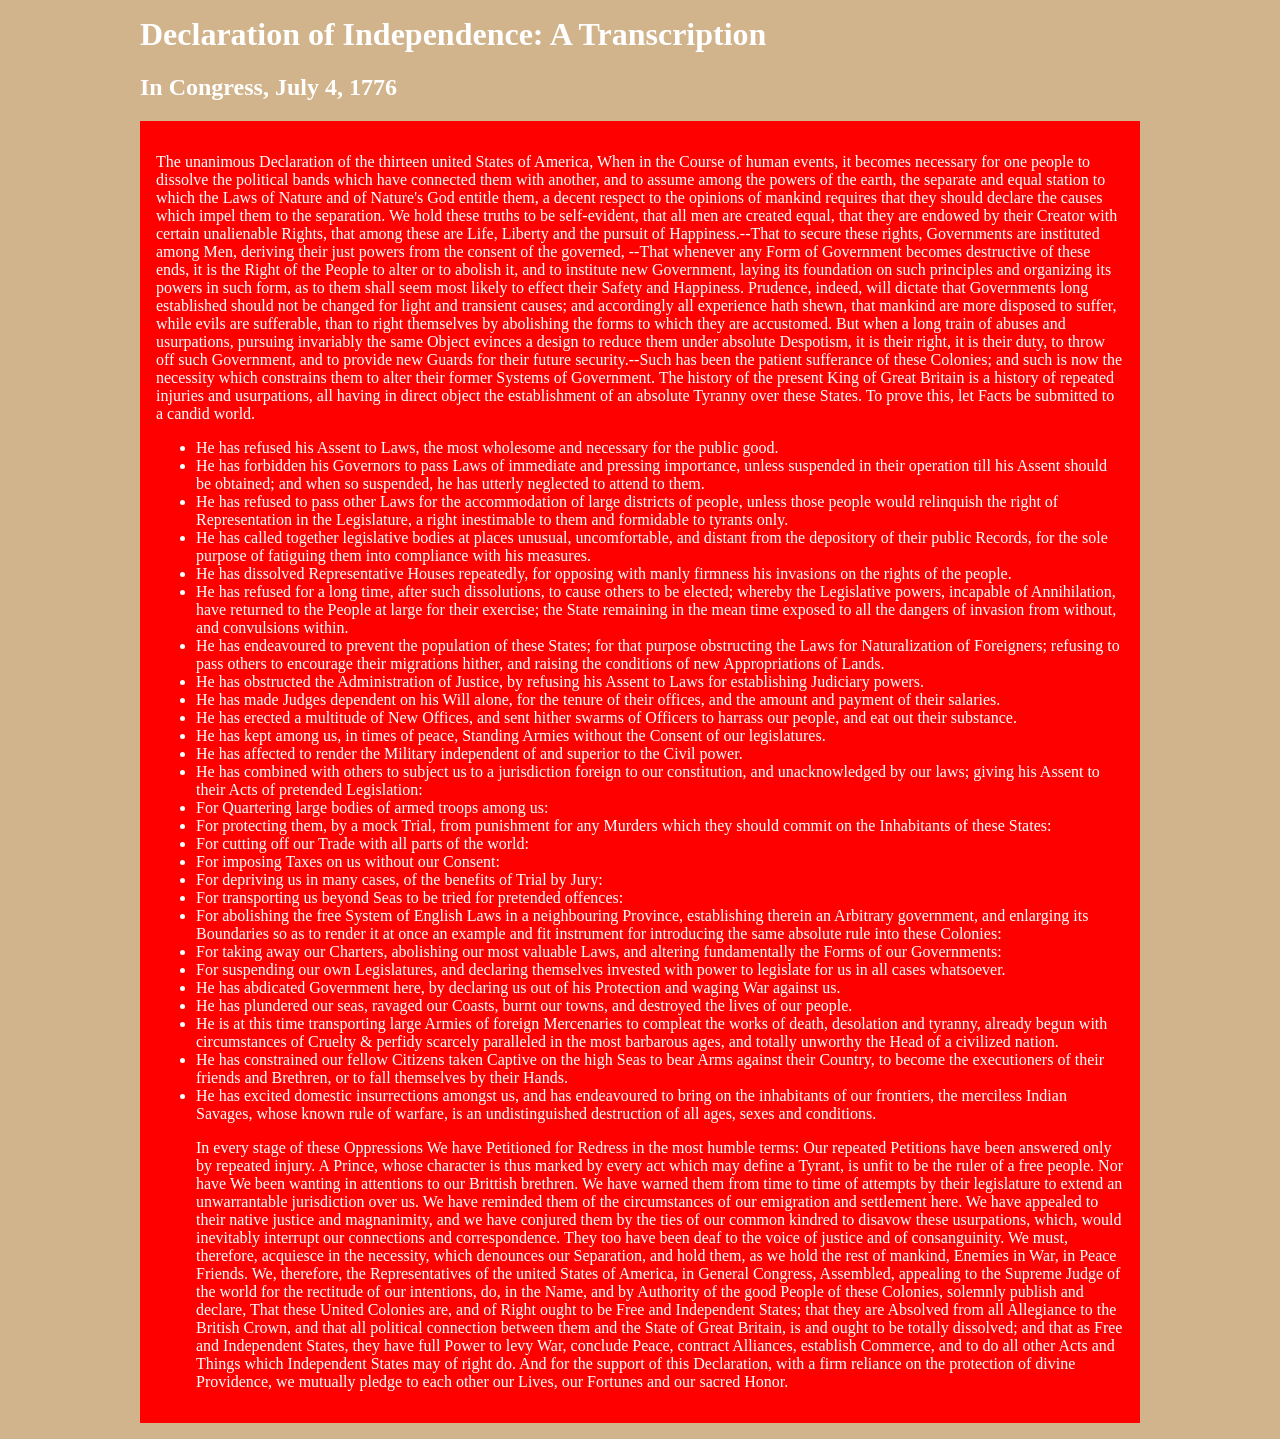
<file: lab03/index.html>
<!doctype htm>
<html lang="en-US">


  <head>
    <meta charset="utf-8" />
	<meta name="viewport" content="width=device-width, initial-scale=1.0">
  
  </head>
  <body style= " background-color: tan; color: white;">
    <div id=”page”, style="width: 1000px; margin: 1rem auto;>

      <header style="background-color: blue; padding: 1rem auto;">
  
      <h1>Declaration of Independence: A Transcription</h1>
      <h2>  In Congress, July 4, 1776</h2>
    </header>
    <main style= "background-color: red; padding: 1rem;">



<p>

The unanimous Declaration of the thirteen united States of America, When in the Course of human events, it becomes necessary for one people to dissolve the political bands which have connected them with another, and to assume among the powers of the earth, the separate and equal station to which the Laws of Nature and of Nature's God entitle them, a decent respect to the opinions of mankind requires that they should declare the causes which impel them to the separation.

We hold these truths to be self-evident, that all men are created equal, that they are endowed by their Creator with certain unalienable Rights, that among these are Life, Liberty and the pursuit of Happiness.--That to secure these rights, Governments are instituted among Men, deriving their just powers from the consent of the governed, --That whenever any Form of Government becomes destructive of these ends, it is the Right of the People to alter or to abolish it, and to institute new Government, laying its foundation on such principles and organizing its powers in such form, as to them shall seem most likely to effect their Safety and Happiness. Prudence, indeed, will dictate that Governments long established should not be changed for light and transient causes; and accordingly all experience hath shewn, that mankind are more disposed to suffer, while evils are sufferable, than to right themselves by abolishing the forms to which they are accustomed. But when a long train of abuses and usurpations, pursuing invariably the same Object evinces a design to reduce them under absolute Despotism, it is their right, it is their duty, to throw off such Government, and to provide new Guards for their future security.--Such has been the patient sufferance of these Colonies; and such is now the necessity which constrains them to alter their former Systems of Government. The history of the present King of Great Britain is a history of repeated injuries and usurpations, all having in direct object the establishment of an absolute Tyranny over these States. To prove this, let Facts be submitted to a candid world.
</p>
<ul>
  
  <li>
    He has refused his Assent to Laws, the most wholesome and necessary for the public good.
  </li>
  
  <li>
He has forbidden his Governors to pass Laws of immediate and pressing importance, unless suspended in their operation till his Assent should be obtained; and when so suspended, he has utterly neglected to attend to them.
  </li>
  <li>
He has refused to pass other Laws for the accommodation of large districts of people, unless those people would relinquish the right of Representation in the Legislature, a right inestimable to them and formidable to tyrants only.
 </li>
    <li>
He has called together legislative bodies at places unusual, uncomfortable, and distant from the depository of their public Records, for the sole purpose of fatiguing them into compliance with his measures.
 </li>
    <li>
He has dissolved Representative Houses repeatedly, for opposing with manly firmness his invasions on the rights of the people.
 </li>
    <li>
He has refused for a long time, after such dissolutions, to cause others to be elected; whereby the Legislative powers, incapable of Annihilation, have returned to the People at large for their exercise; the State remaining in the mean time exposed to all the dangers of invasion from without, and convulsions within.
 </li>
    <li>
He has endeavoured to prevent the population of these States; for that purpose obstructing the Laws for Naturalization of Foreigners; refusing to pass others to encourage their migrations hither, and raising the conditions of new Appropriations of Lands.
 </li>
    <li>
He has obstructed the Administration of Justice, by refusing his Assent to Laws for establishing Judiciary powers.
 </li>
    <li>
He has made Judges dependent on his Will alone, for the tenure of their offices, and the amount and payment of their salaries.
 </li>
    <li>
He has erected a multitude of New Offices, and sent hither swarms of Officers to harrass our people, and eat out their substance.
 </li>
    <li>
He has kept among us, in times of peace, Standing Armies without the Consent of our legislatures.
 </li>
    <li> 
He has affected to render the Military independent of and superior to the Civil power.
 </li>
    <li>  
He has combined with others to subject us to a jurisdiction foreign to our constitution, and unacknowledged by our laws; giving his Assent to their Acts of pretended Legislation:
 </li>
    <li>  
For Quartering large bodies of armed troops among us:
 </li>
    <li>  
For protecting them, by a mock Trial, from punishment for any Murders which they should commit on the Inhabitants of these States:
 </li>
    <li>  
For cutting off our Trade with all parts of the world:
 </li>
    <li>  
For imposing Taxes on us without our Consent:
 </li>
    <li>  
For depriving us in many cases, of the benefits of Trial by Jury:
 </li>
    <li>  
For transporting us beyond Seas to be tried for pretended offences:
 </li>
    <li>  
For abolishing the free System of English Laws in a neighbouring Province, establishing therein an Arbitrary government, and enlarging its Boundaries so as to render it at once an example and fit instrument for introducing the same absolute rule into these Colonies:
 </li>
    <li>  
For taking away our Charters, abolishing our most valuable Laws, and altering fundamentally the Forms of our Governments:
 </li>
    <li>  
For suspending our own Legislatures, and declaring themselves invested with power to legislate for us in all cases whatsoever.
 </li>
    <li>  
He has abdicated Government here, by declaring us out of his Protection and waging War against us.
 </li>
    <li>  
He has plundered our seas, ravaged our Coasts, burnt our towns, and destroyed the lives of our people.
 </li>
    <li>  
He is at this time transporting large Armies of foreign Mercenaries to compleat the works of death, desolation and tyranny, already begun with circumstances of Cruelty & perfidy scarcely paralleled in the most barbarous ages, and totally unworthy the Head of a civilized nation.
 </li>
    <li>  
He has constrained our fellow Citizens taken Captive on the high Seas to bear Arms against their Country, to become the executioners of their friends and Brethren, or to fall themselves by their Hands.
 </li>
    <li>  
He has excited domestic insurrections amongst us, and has endeavoured to bring on the inhabitants of our frontiers, the merciless Indian Savages, whose known rule of warfare, is an undistinguished destruction of all ages, sexes and conditions.
  </li>
  <p>
    In every stage of these Oppressions We have Petitioned for Redress in the most humble terms: Our repeated Petitions have been answered only by repeated injury. A Prince, whose character is thus marked by every act which may define a Tyrant, is unfit to be the ruler of a free people.

Nor have We been wanting in attentions to our Brittish brethren. We have warned them from time to time of attempts by their legislature to extend an unwarrantable jurisdiction over us. We have reminded them of the circumstances of our emigration and settlement here. We have appealed to their native justice and magnanimity, and we have conjured them by the ties of our common kindred to disavow these usurpations, which, would inevitably interrupt our connections and correspondence. They too have been deaf to the voice of justice and of consanguinity. We must, therefore, acquiesce in the necessity, which denounces our Separation, and hold them, as we hold the rest of mankind, Enemies in War, in Peace Friends.

We, therefore, the Representatives of the united States of America, in General Congress, Assembled, appealing to the Supreme Judge of the world for the rectitude of our intentions, do, in the Name, and by Authority of the good People of these Colonies, solemnly publish and declare, That these United Colonies are, and of Right ought to be Free and Independent States; that they are Absolved from all Allegiance to the British Crown, and that all political connection between them and the State of Great Britain, is and ought to be totally dissolved; and that as Free and Independent States, they have full Power to levy War, conclude Peace, contract Alliances, establish Commerce, and to do all other Acts and Things which Independent States may of right do. And for the support of this Declaration, with a firm reliance on the protection of divine Providence, we mutually pledge to each other our Lives, our Fortunes and our sacred Honor.
  </p>
  </main>
  <footer style="color: blue; text-align: center;">
    
  </footer>
  </div>
  </body>
</html>
</file>
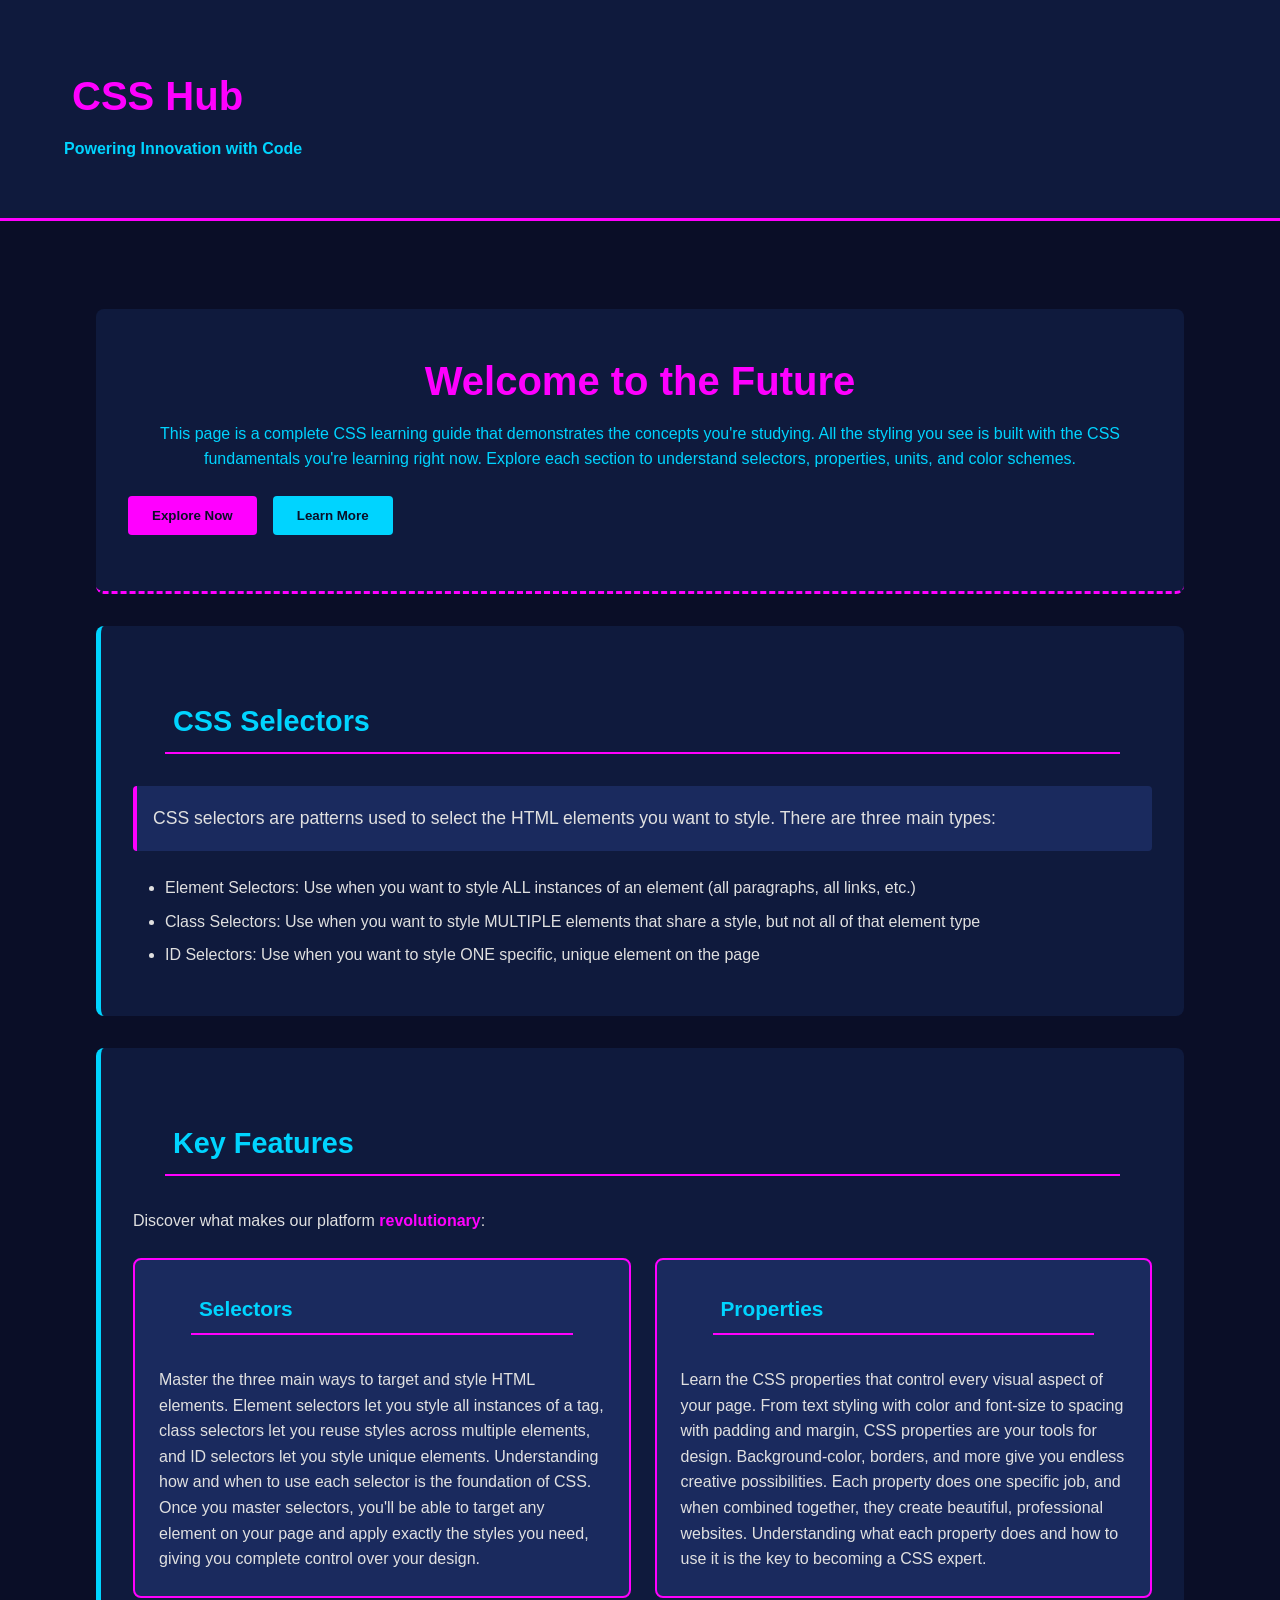
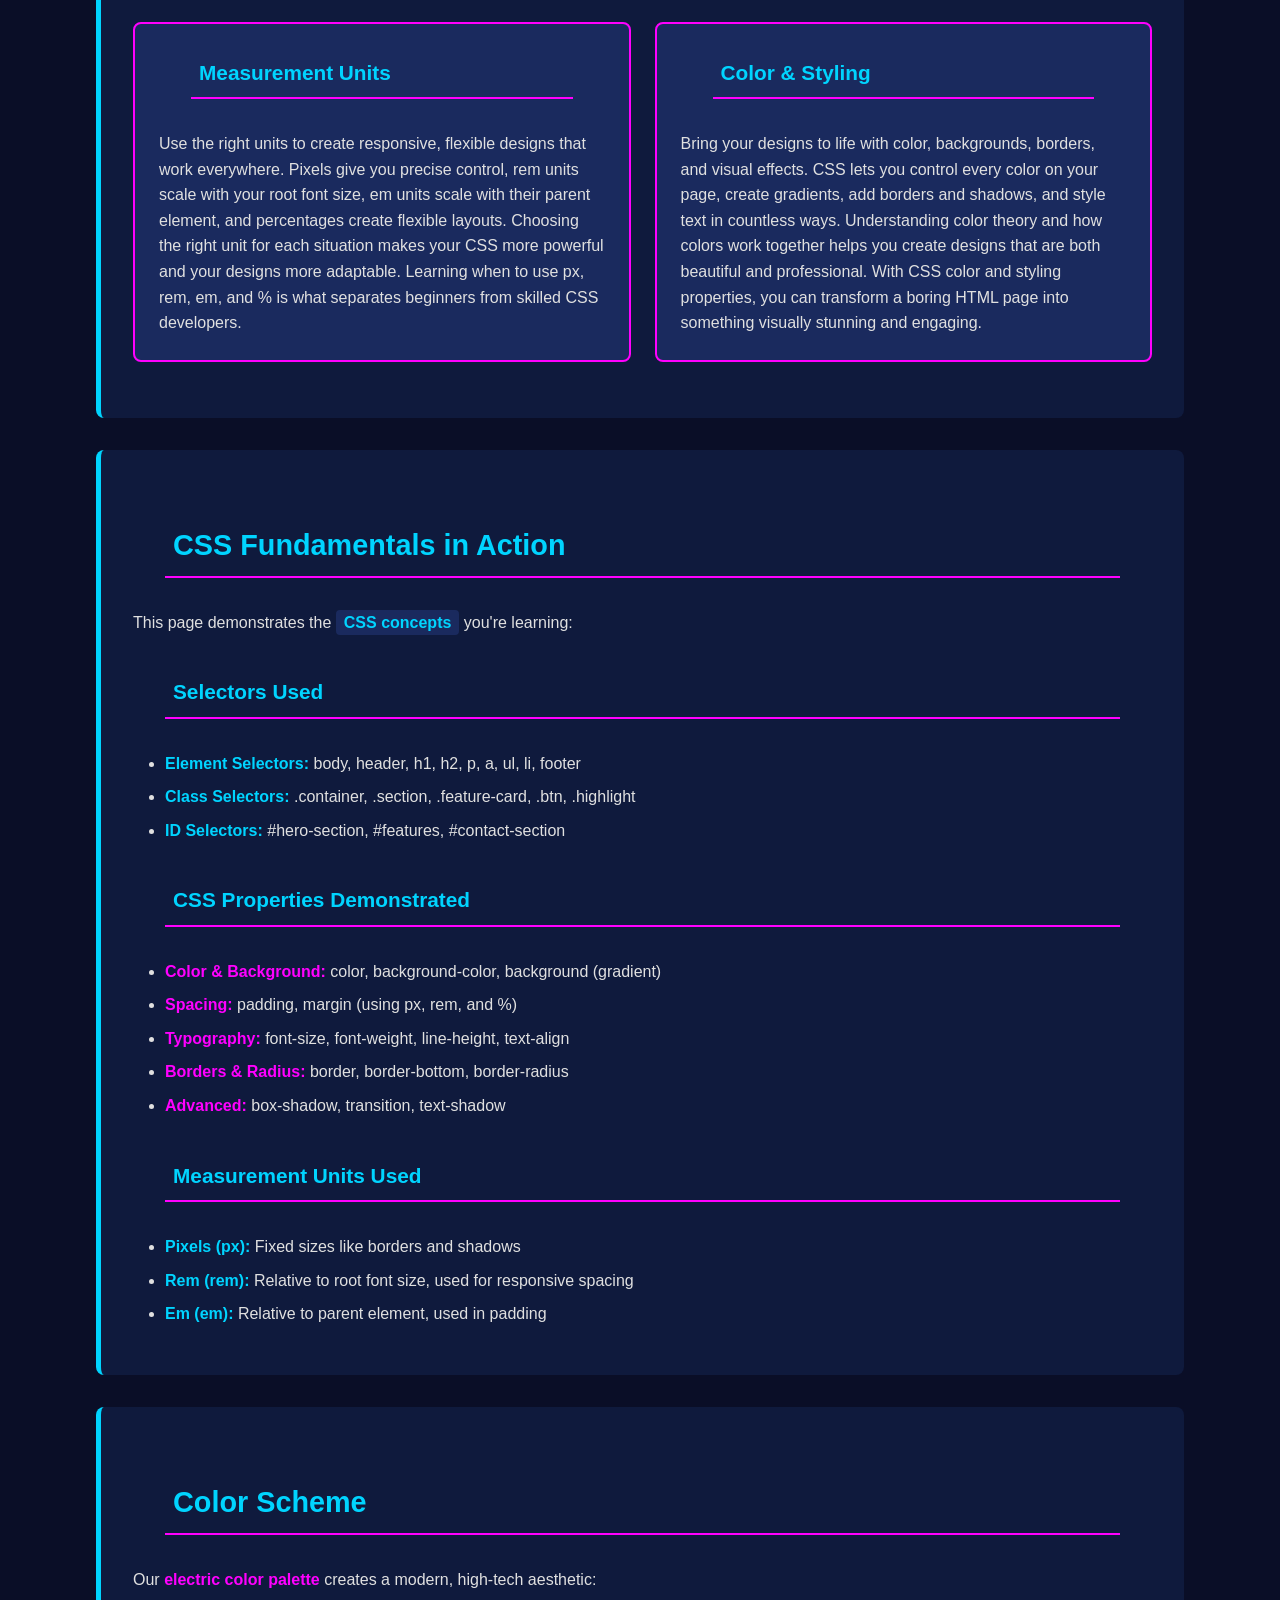
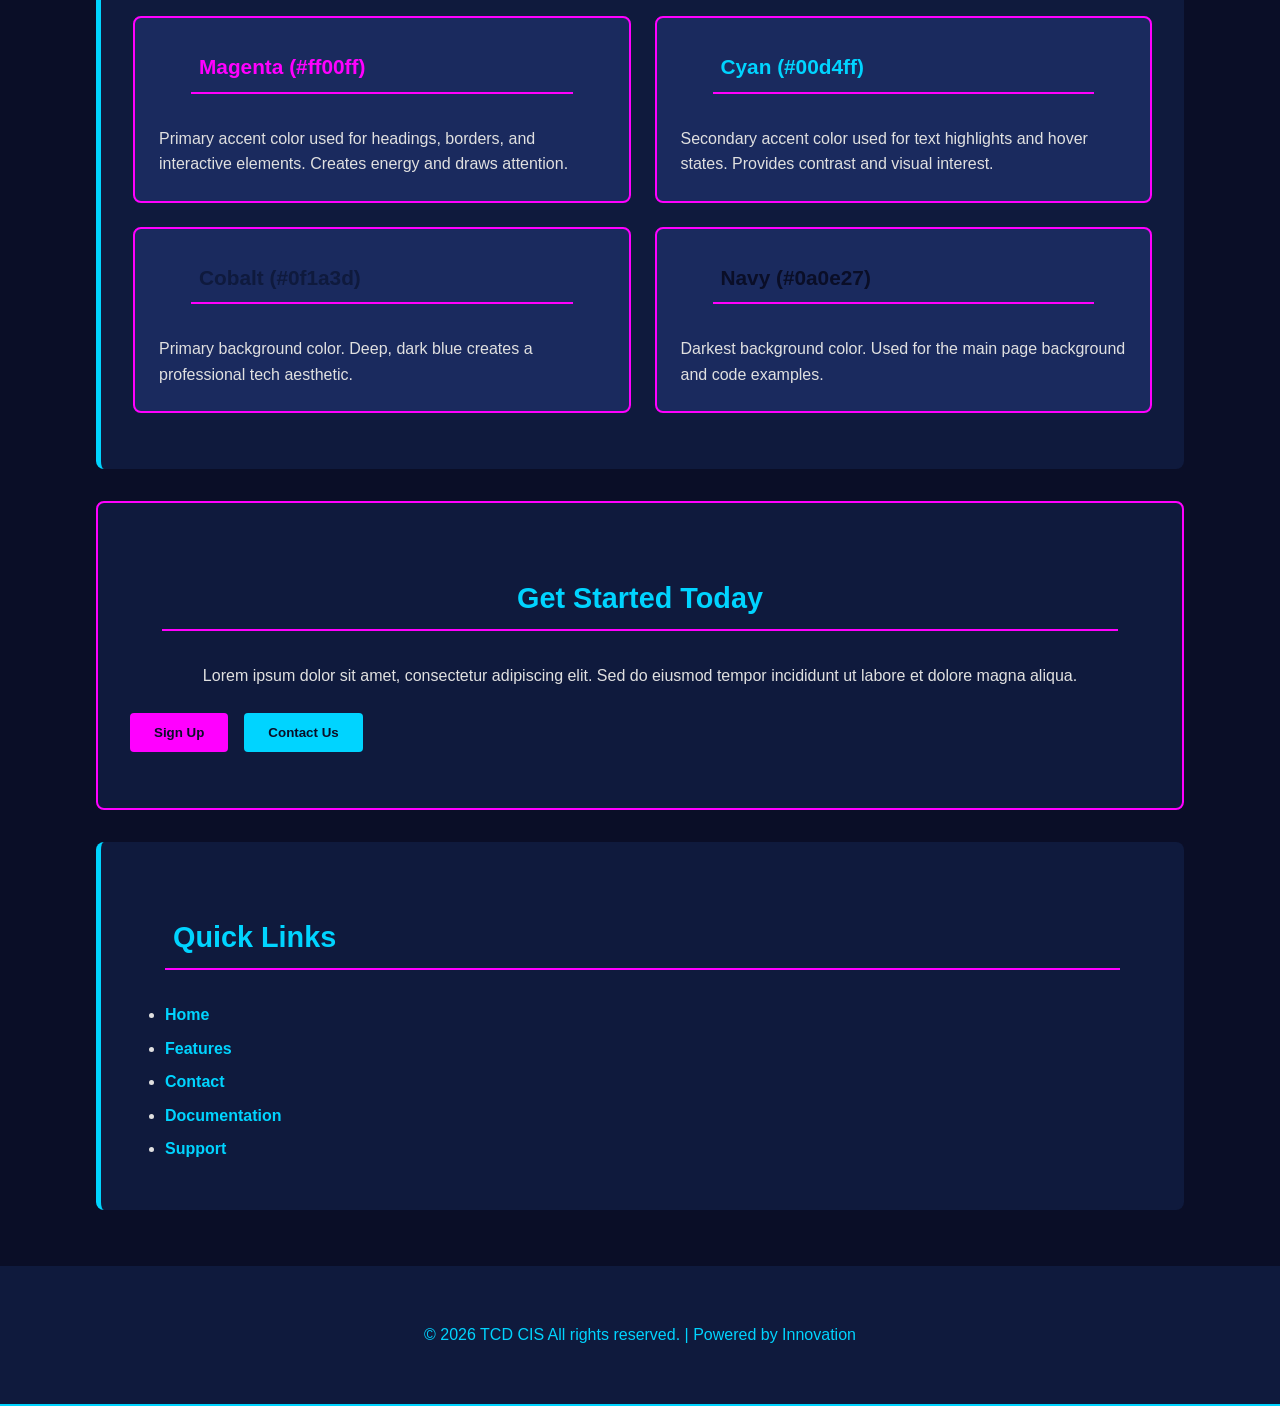
<file: lab04/index.html>
<!DOCTYPE html>
<html lang="en">
<head>
    <meta charset="UTF-8">
    <meta name="viewport" content="width=device-width, initial-scale=1.0">
    <title>Electric Tech Hub</title>
    <style>
        body{
            background-color:#0a0e27;
            color: #e0e0e0;
            font-family: Arial, sans-serif;
            line-height: 1.6;
        }
        header{
            background-color: #0f1a3d;
            padding: 2rem;
            border-bottom: 3px solid #ff00ff;
            margin-bottom: 2rem;
        }
        footer{
            background-color: #0f1a3d;
            color: #00d4ff;
            padding: 2rem;
            text-align: center;
            border-bottom: 2px solid #00d4ff;
        }
        h1{
        color: #ff00ff;
        font-size: 2.5rem;
        margin: 0.5rem;
        }
        h2{
            color: #00d4ff;
            font-size: 1.8rem;
            margin: 2rem;
            padding: 0.5rem;
            border-bottom: 2px solid #ff00ff;
        }
        h3{
            color: #00d4ff;
            font-size: 1.3rem;
            margin: 2rem;
            padding: 0.5rem;
            border-bottom: 2px solid #ff00ff;
        }
        a{
            color: #00d4ff;
            text-decoration: none;
            font-weight: bold;
        }
        a:hover{
            color: #ff00ff;
        }
        .container{
            max-width: 1200px;
            margin: auto;
            padding: 1.5rem;
        }
        .section{
            background-color: #0f1a3d;
            padding: 2rem;
            margin: 2rem;
            border-left: 5px solid #00d4ff;
            border-radius: 8px;
        }
        /* Element Selectors */
        * {
            margin: 0;
            padding: 0;
            box-sizing: border-box;
        }        

        ul, ol {
            margin-left: 2rem;
            margin-bottom: 1rem;
        }

        li {
            margin-bottom: 0.5rem;
        }

        /* Class Selectors */
        .highlight {
            background-color: #1a2a5e;
            color: #00d4ff;
            padding: 0.25em 0.5em;
            border-radius: 4px;
            font-weight: bold;
        }

        .feature-grid {
            display: grid;
            grid-template-columns: 1fr 1fr;
            gap: 1.5rem;
            margin: 1.5rem 0;
        }

        .feature-card {
            background-color: #1a2a5e;
            padding: 1.5rem;
            border: 2px solid #ff00ff;
            border-radius: 8px;
            transition: all 0.3s ease;
        }

        .feature-card:hover {
            border-color: #00d4ff;
            box-shadow: 0 0 20px rgba(0, 212, 255, 0.3);
        }

        .feature-card h3 {
            margin-top: 0;
        }

        .accent-text {
            color: #ff00ff;
            font-weight: bold;
        }

        .cyan-accent {
            color: #00d4ff;
            font-weight: bold;
        }

        .intro-text {
            font-size: 1.1rem;
            line-height: 1.9;
            margin-bottom: 1.5rem;
            padding: 1rem;
            background-color: #1a2a5e;
            border-left: 4px solid #ff00ff;
            border-radius: 4px;
        }

        .code-example {
            background-color: #0a0e27;
            padding: 1rem;
            margin: 1rem 0;
            border-radius: 4px;
            border: 1px solid #00d4ff;
            font-family: 'Courier New', monospace;
            color: #00d4ff;
            overflow-x: auto;
        }

        .button-group {
            display: flex;
            gap: 1rem;
            margin: 1.5rem 0;
            flex-wrap: wrap;
        }

        .btn {
            padding: 0.75rem 1.5rem;
            background-color: #ff00ff;
            color: #0a0e27;
            border: none;
            border-radius: 4px;
            font-weight: bold;
            cursor: pointer;
            transition: all 0.3s ease;
        }

        .btn:hover {
            background-color: #00d4ff;
            box-shadow: 0 0 15px rgba(0, 212, 255, 0.5);
        }

        .btn-secondary {
            background-color: #00d4ff;
            color: #0a0e27;
        }

        .btn-secondary:hover {
            background-color: #ff00ff;
            box-shadow: 0 0 15px rgba(255, 0, 255, 0.5);
        }

        /* ID Selector */
        #hero-section {
            color: #00d4ff;
            text-align: center;
            border:none;
            border-bottom: 3px dashed #ff00ff;
        }

        #contact-section {
            border: 2px solid #ff00ff;
            text-align: center;
        }
    </style>
</head>
<body>
    <header>
        <div class="container">
            <h1>CSS Hub</h1>
            <p class="cyan-accent">Powering Innovation with Code</p>
        </div>
    </header>

    <main class="container">
        <!-- Hero Section -->
        <section id="hero-section" class="section">
            <h1>Welcome to the Future</h1>
            <p>This page is a complete CSS learning guide that demonstrates the concepts you're studying. All the styling you see is built with the CSS fundamentals you're learning right now. Explore each section to understand selectors, properties, units, and color schemes.</p>
            <div class="button-group">
                <button class="btn">Explore Now</button>
                <button class="btn btn-secondary">Learn More</button>
            </div>
        </section>

        <!-- About Section -->
        <section class="section">
            <h2>CSS Selectors</h2>
            <div class="intro-text">
                <p>CSS selectors are patterns used to select the HTML elements you want to style. There are three main types:</p>
            </div>
            <ul>
                <li><span class="highlight-magenta">Element Selectors:</span> Use when you want to style ALL instances of an element (all paragraphs, all links, etc.)</li>
                <li><span class="highlight-magenta">Class Selectors:</span> Use when you want to style MULTIPLE elements that share a style, but not all of that element type</li>
                <li><span class="highlight-magenta">ID Selectors:</span> Use when you want to style ONE specific, unique element on the page</li>
            </ul>
        </section>

        <!-- Features Section -->
        <section class="section">
            <h2>Key Features</h2>
            <p>Discover what makes our platform <span class="accent-text">revolutionary</span>:</p>
            
            <div class="feature-grid">
                <div class="feature-card">
                    <h3>Selectors</h3>
                    <p>Master the three main ways to target and style HTML elements. Element selectors let you style all instances of a tag, class selectors let you reuse styles across multiple elements, and ID selectors let you style unique elements. Understanding how and when to use each selector is the foundation of CSS. Once you master selectors, you'll be able to target any element on your page and apply exactly the styles you need, giving you complete control over your design.</p>
                </div>
                <div class="feature-card">
                    <h3>Properties</h3>
                    <p>Learn the CSS properties that control every visual aspect of your page. From text styling with color and font-size to spacing with padding and margin, CSS properties are your tools for design. Background-color, borders, and more give you endless creative possibilities. Each property does one specific job, and when combined together, they create beautiful, professional websites. Understanding what each property does and how to use it is the key to becoming a CSS expert.</p>
                </div>
                <div class="feature-card">
                    <h3>Measurement Units</h3>
                    <p>Use the right units to create responsive, flexible designs that work everywhere. Pixels give you precise control, rem units scale with your root font size, em units scale with their parent element, and percentages create flexible layouts. Choosing the right unit for each situation makes your CSS more powerful and your designs more adaptable. Learning when to use px, rem, em, and % is what separates beginners from skilled CSS developers.</p>
                </div>
                <div class="feature-card">
                    <h3>Color & Styling</h3>
                    <p>Bring your designs to life with color, backgrounds, borders, and visual effects. CSS lets you control every color on your page, create gradients, add borders and shadows, and style text in countless ways. Understanding color theory and how colors work together helps you create designs that are both beautiful and professional. With CSS color and styling properties, you can transform a boring HTML page into something visually stunning and engaging.</p>
                </div>
            </div>
        </section>

        <!-- CSS Concepts Section -->
        <section class="section">
            <h2>CSS Fundamentals in Action</h2>
            <p>This page demonstrates the <span class="highlight">CSS concepts</span> you're learning:</p>
            
            <h3>Selectors Used</h3>
            <ul>
                <li><span class="cyan-accent">Element Selectors:</span> body, header, h1, h2, p, a, ul, li, footer</li>
                <li><span class="cyan-accent">Class Selectors:</span> .container, .section, .feature-card, .btn, .highlight</li>
                <li><span class="cyan-accent">ID Selectors:</span> #hero-section, #features, #contact-section</li>
            </ul>

            <h3>CSS Properties Demonstrated</h3>
            <ul>
                <li><span class="accent-text">Color & Background:</span> color, background-color, background (gradient)</li>
                <li><span class="accent-text">Spacing:</span> padding, margin (using px, rem, and %)</li>
                <li><span class="accent-text">Typography:</span> font-size, font-weight, line-height, text-align</li>
                <li><span class="accent-text">Borders & Radius:</span> border, border-bottom, border-radius</li>
                <li><span class="accent-text">Advanced:</span> box-shadow, transition, text-shadow</li>
            </ul>

            <h3>Measurement Units Used</h3>
            <ul>
                <li><span class="cyan-accent">Pixels (px):</span> Fixed sizes like borders and shadows</li>
                <li><span class="cyan-accent">Rem (rem):</span> Relative to root font size, used for responsive spacing</li>
                <li><span class="cyan-accent">Em (em):</span> Relative to parent element, used in padding</li>
            </ul>
        </section>

        <!-- Color Palette Section -->
        <section class="section">
            <h2>Color Scheme</h2>
            <p>Our <span class="accent-text">electric color palette</span> creates a modern, high-tech aesthetic:</p>
            
            <div class="feature-grid">
                <div class="feature-card">
                    <h3 style="color: #ff00ff;">Magenta (#ff00ff)</h3>
                    <p>Primary accent color used for headings, borders, and interactive elements. Creates energy and draws attention.</p>
                </div>
                <div class="feature-card">
                    <h3 style="color: #00d4ff;">Cyan (#00d4ff)</h3>
                    <p>Secondary accent color used for text highlights and hover states. Provides contrast and visual interest.</p>
                </div>
                <div class="feature-card">
                    <h3 style="color: #0f1a3d;">Cobalt (#0f1a3d)</h3>
                    <p>Primary background color. Deep, dark blue creates a professional tech aesthetic.</p>
                </div>
                <div class="feature-card">
                    <h3 style="color: #0a0e27;">Navy (#0a0e27)</h3>
                    <p>Darkest background color. Used for the main page background and code examples.</p>
                </div>
            </div>
        </section>

        <!-- Contact Section -->
        <section id="contact-section" class="section">
            <h2>Get Started Today</h2>
            <p>Lorem ipsum dolor sit amet, consectetur adipiscing elit. Sed do eiusmod tempor incididunt ut labore et dolore magna aliqua.</p>
            <div class="button-group">
                <button class="btn">Sign Up</button>
                <button class="btn btn-secondary">Contact Us</button>
            </div>
        </section>

        <!-- Navigation Example -->
        <section class="section">
            <h2>Quick Links</h2>
            <nav>
                <ul>
                    <li><a href="#hero-section">Home</a></li>
                    <li><a href="#features">Features</a></li>
                    <li><a href="#contact-section">Contact</a></li>
                    <li><a href="#">Documentation</a></li>
                    <li><a href="#">Support</a></li>
                </ul>
            </nav>
        </section>
    </main>

    <footer>
        <div class="container">
            <p>&copy; 2026 TCD CIS All rights reserved. | Powered by Innovation</p>
        </div>
    </footer>
</body>
</html>
</file>
